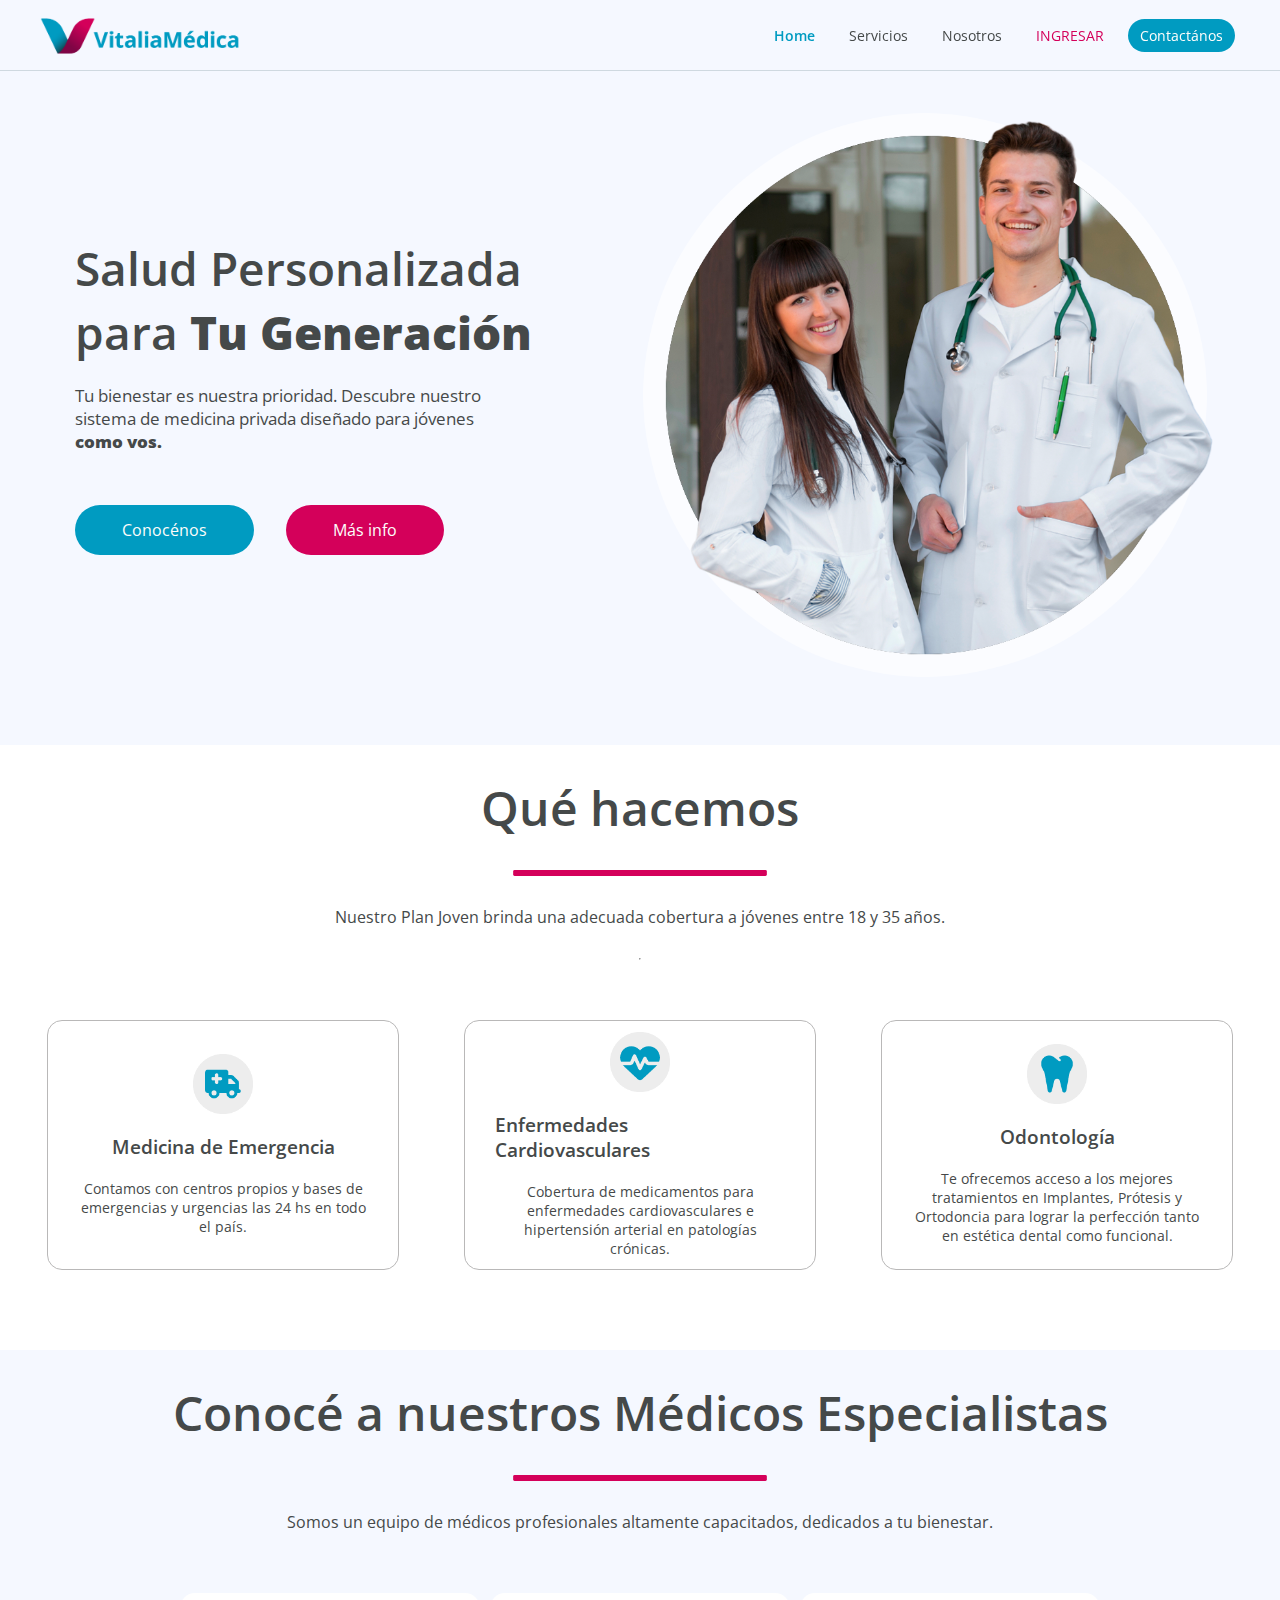
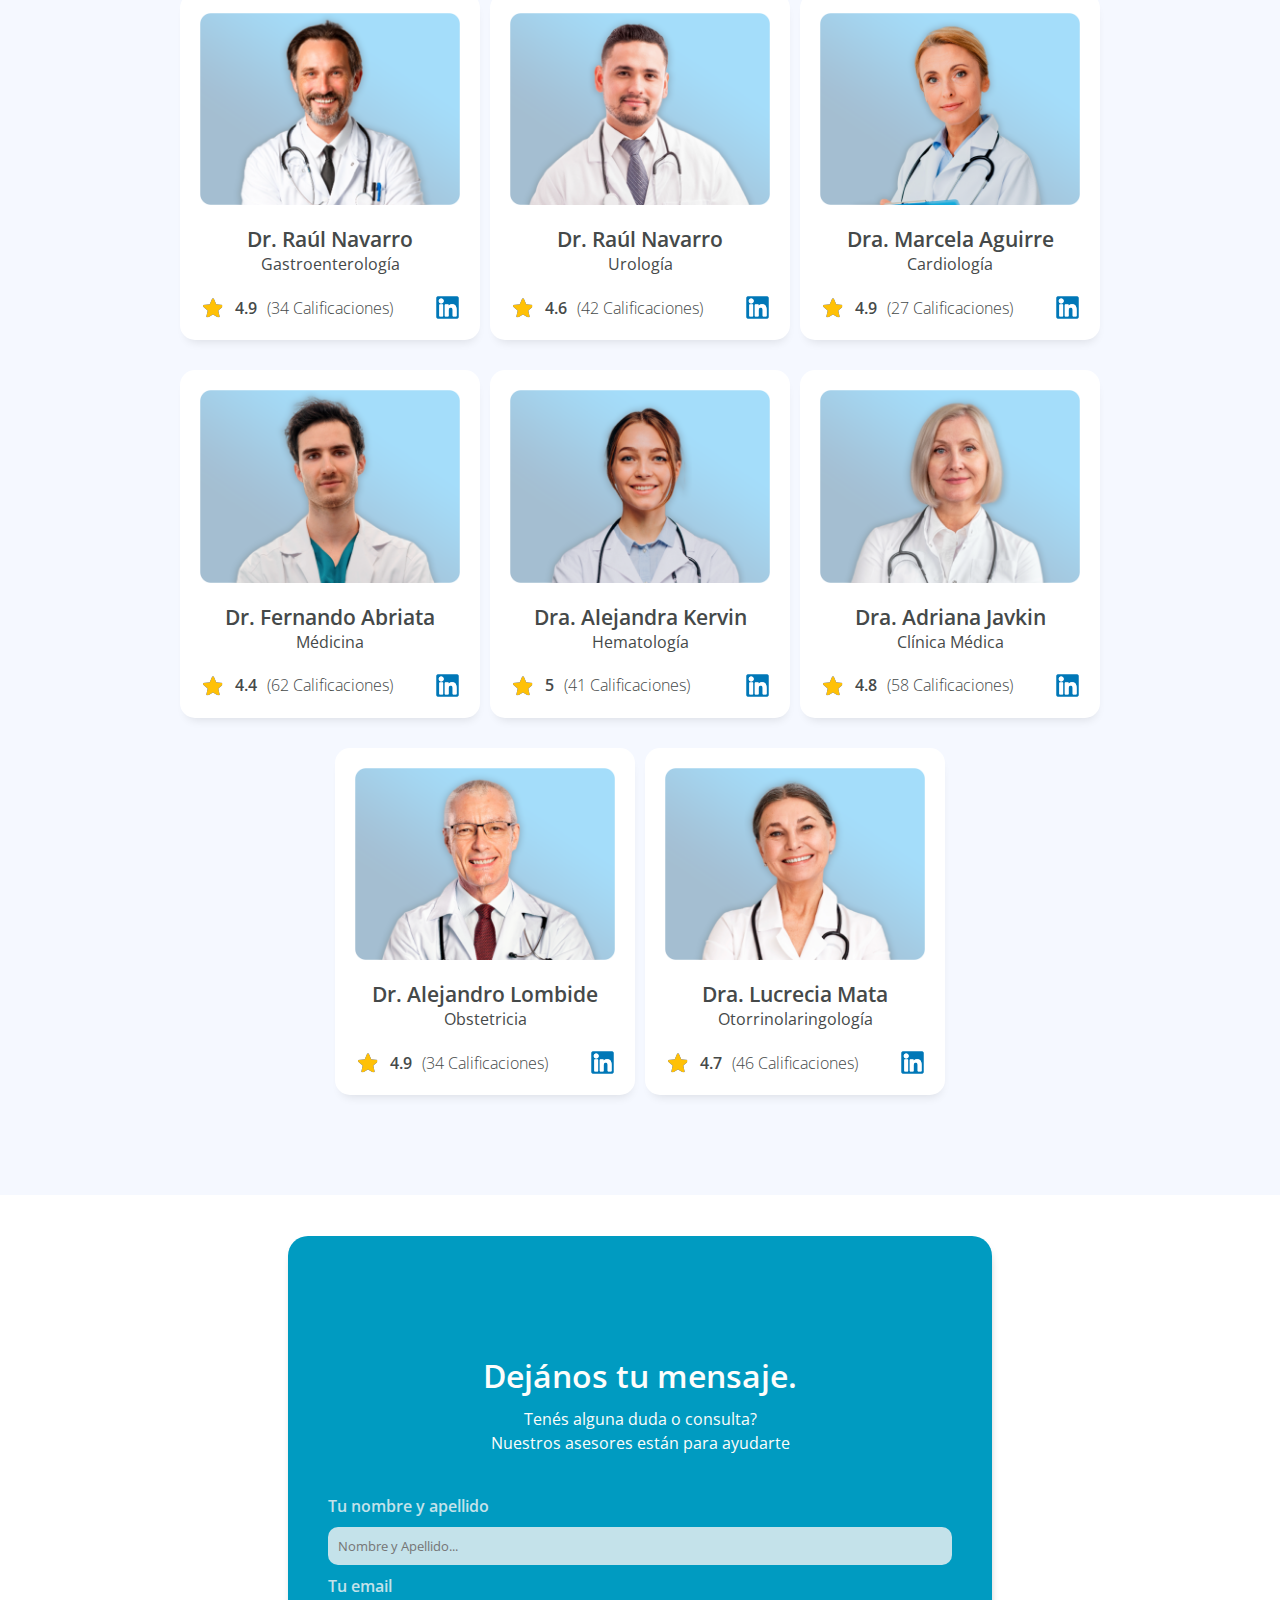
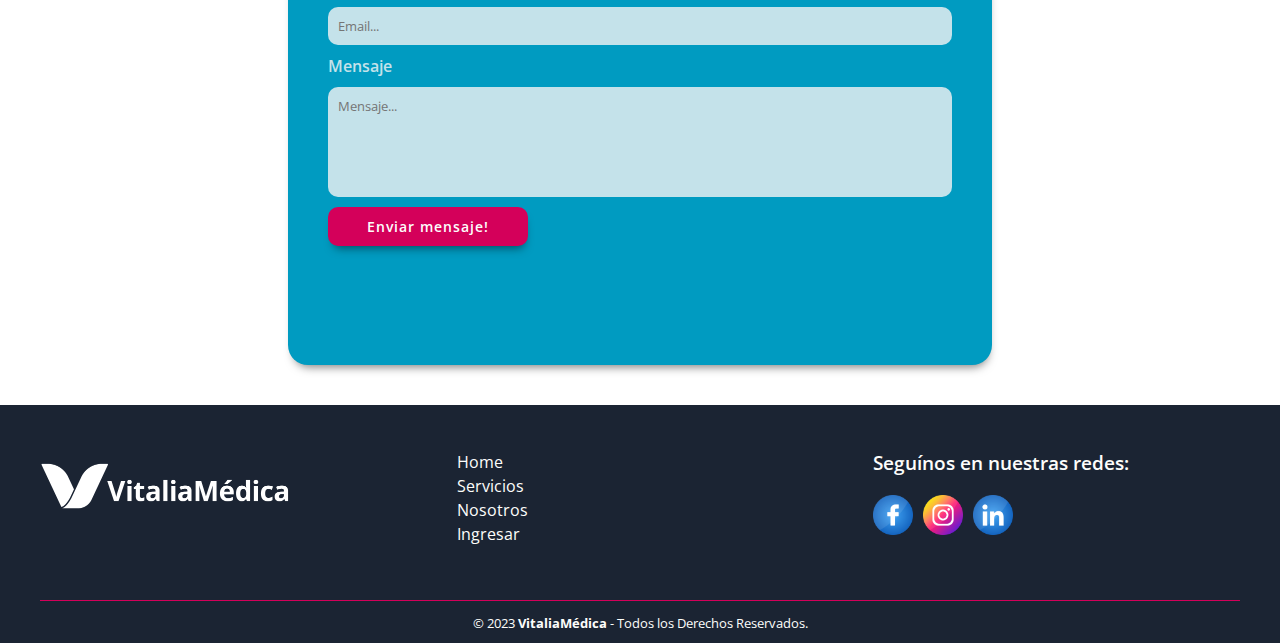
<file: index.html>
<!DOCTYPE html>
<html lang="en">
  <head>
    <meta charset="UTF-8" />
    <meta name="viewport" content="width=device-width, initial-scale=1.0" />
    <link
      rel="stylesheet"
      href="https://cdnjs.cloudflare.com/ajax/libs/font-awesome/6.4.2/css/all.min.css"
      integrity="sha512-z3gLpd7yknf1YoNbCzqRKc4qyor8gaKU1qmn+CShxbuBusANI9QpRohGBreCFkKxLhei6S9CQXFEbbKuqLg0DA=="
      crossorigin="anonymous"
      referrerpolicy="no-referrer"
    />
    <title>Integrador</title>
    <link rel="stylesheet" href="./assets/css/style.css" />
    <link rel="stylesheet" href="./assets/css/media.css" />
  </head>
  <body>
    <!-- Navbar -->
    <header>
      <img src="./assets/img/logo-1.png" alt="logo" class="logo" />

      <nav class="navbar">
        <input type="checkbox" id="check" />
        <label for="check" class="checkbtn">
          <i class="fa-solid fa-bars"></i
        ></label>
        <ul class="lista-nav">
          <li><a href="#hero">Home</a></li>
          <li><a href="#info">Servicios</a></li>
          <li><a href="#equipo">Nosotros</a></li>
          <li><a href="./pages/login.html" class="login">Ingresar</a></li>
          <li><a class="btn_nav" href="#contacto">Contactános</a></li>
        </ul>
      </nav>
    </header>

    <!-- Sección Hero -->
    <main>
      <section id="hero">
        <div class="hero-info">
          <h1>Salud Personalizada para <span>Tu Generación</span></h1>
          <p>
            Tu bienestar es nuestra prioridad. Descubre nuestro sistema de
            medicina privada diseñado para jóvenes <span>como vos.</span>
          </p>
          <div class="buttons_hero">
            <a href="#" class="btn_1">Conocénos</a>
            <a href="#" class="btn_2">Más info</a>
          </div>
        </div>
        <div class="hero-img">
          <img src="assets/img/img_hero.png" alt="Imagen principal" />
        </div>
      </section>

      <!-- About -->
      <section id="info">
        <h2>Qué hacemos</h2>
        <img src="assets/img/linea-div.svg" alt="linea-deco" class="linea" />
        <p>
          Nuestro Plan Joven brinda una adecuada cobertura a jóvenes entre 18 y
          35 años.
        </p>
        <hr />
        <div class="info-cards-container">
          <div class="info-card">
            <img src="assets/img/info/ambulancia.png" alt="Emergencias" />
            <h3>Medicina de Emergencia</h3>
            <p>
              Contamos con centros propios y bases de emergencias y urgencias
              las 24 hs en todo el país.
            </p>
          </div>
          <div class="info-card">
            <img src="assets/img/info/pulso.png" alt="Enfermedades Cardíacas" />
            <h3>Enfermedades Cardiovasculares</h3>
            <p>
              Cobertura de medicamentos para enfermedades cardiovasculares e
              hipertensión arterial en patologías crónicas.
            </p>
          </div>
          <div class="info-card">
            <img src="assets/img/info/diente.png" alt="Odontología" />
            <h3>Odontología</h3>
            <p>
              Te ofrecemos acceso a los mejores tratamientos en Implantes,
              Prótesis y Ortodoncia para lograr la perfección tanto en estética
              dental como funcional.
            </p>
          </div>
        </div>
      </section>

      <!-- Doctores -->
      <section id="equipo">
        <h2>Conocé a nuestros Médicos Especialistas</h2>
        <img src="assets/img/linea-div.svg" alt="linea-deco" class="linea" />
        <p>
          Somos un equipo de médicos profesionales altamente capacitados,
          dedicados a tu bienestar.
        </p>

        <!-- Tarjeta Médicos -->

        <div class="tarj-container">
          <!-- Tarjeta 1 -->

          <div class="medico">
            <img src="assets/img/med/med-2.png" alt="medico-2" />
            <div class="info-medico">
              <div class="data-medico">
                <h3>Dr. Raúl Navarro</h3>
                <p>Gastroenterología</p>
              </div>
            </div>
            <div class="med-review">
              <div class="med-calif">
                <img src="assets/img/tarj/estrella.png" alt="estrella" />
                <p class="puntos">4.9</p>
                <p class="calif">(34 Calificaciones)</p>
              </div>
              <div class="tarj-social">
                <a href="#"
                  ><img src="assets/img/tarj/ico_linkedin.png" alt="linkedin"
                /></a>
              </div>
            </div>
          </div>

          <!-- Tarjeta 2 -->

          <div class="medico">
            <img src="assets/img/med/med-1.png" alt="medico-1" />
            <div class="info-medico">
              <div class="data-medico">
                <h3>Dr. Raúl Navarro</h3>
                <p>Urología</p>
              </div>
            </div>
            <div class="med-review">
              <div class="med-calif">
                <img src="assets/img/tarj/estrella.png" alt="estrella" />
                <p class="puntos">4.6</p>
                <p class="calif">(42 Calificaciones)</p>
              </div>
              <div class="tarj-social">
                <a href="#"
                  ><img src="assets/img/tarj/ico_linkedin.png" alt="linkedin"
                /></a>
              </div>
            </div>
          </div>

          <!-- Tarjeta 3 -->

          <div class="medico">
            <img src="assets/img/med/med-3.png" alt="medico-3" />
            <div class="info-medico">
              <div class="data-medico">
                <h3>Dra. Marcela Aguirre</h3>
                <p>Cardiología</p>
              </div>
            </div>
            <div class="med-review">
              <div class="med-calif">
                <img src="assets/img/tarj/estrella.png" alt="estrella" />
                <p class="puntos">4.9</p>
                <p class="calif">(27 Calificaciones)</p>
              </div>
              <div class="tarj-social">
                <a href="#"
                  ><img src="assets/img/tarj/ico_linkedin.png" alt="linkedin"
                /></a>
              </div>
            </div>
          </div>

          <!-- Tarjeta 4 -->

          <div class="medico">
            <img src="assets/img/med/med-4.png" alt="medico-4" />
            <div class="info-medico">
              <div class="data-medico">
                <h3>Dr. Fernando Abriata</h3>
                <p>Médicina</p>
              </div>
            </div>
            <div class="med-review">
              <div class="med-calif">
                <img src="assets/img/tarj/estrella.png" alt="estrella" />
                <p class="puntos">4.4</p>
                <p class="calif">(62 Calificaciones)</p>
              </div>
              <div class="tarj-social">
                <a href="#"
                  ><img src="assets/img/tarj/ico_linkedin.png" alt="linkedin"
                /></a>
              </div>
            </div>
          </div>

          <!-- Tarjeta 5 -->

          <div class="medico">
            <img src="assets/img/med/med-5.png" alt="medico-5" />
            <div class="info-medico">
              <div class="data-medico">
                <h3>Dra. Alejandra Kervin</h3>
                <p>Hematología</p>
              </div>
            </div>
            <div class="med-review">
              <div class="med-calif">
                <img src="assets/img/tarj/estrella.png" alt="estrella" />
                <p class="puntos">5</p>
                <p class="calif">(41 Calificaciones)</p>
              </div>
              <div class="tarj-social">
                <a href="#"
                  ><img src="assets/img/tarj/ico_linkedin.png" alt="linkedin"
                /></a>
              </div>
            </div>
          </div>

          <!-- Tarjeta 6 -->

          <div class="medico">
            <img src="assets/img/med/med-6.png" alt="medico-6" />
            <div class="info-medico">
              <div class="data-medico">
                <h3>Dra. Adriana Javkin</h3>
                <p>Clínica Médica</p>
              </div>
            </div>
            <div class="med-review">
              <div class="med-calif">
                <img src="assets/img/tarj/estrella.png" alt="estrella" />
                <p class="puntos">4.8</p>
                <p class="calif">(58 Calificaciones)</p>
              </div>
              <div class="tarj-social">
                <a href="#"
                  ><img src="assets/img/tarj/ico_linkedin.png" alt="linkedin"
                /></a>
              </div>
            </div>
          </div>

          <!-- Tarjeta 7 -->

          <div class="medico">
            <img src="assets/img/med/med-7.png" alt="medico-7" />
            <div class="info-medico">
              <div class="data-medico">
                <h3>Dr. Alejandro Lombide</h3>
                <p>Obstetricia</p>
              </div>
            </div>
            <div class="med-review">
              <div class="med-calif">
                <img src="assets/img/tarj/estrella.png" alt="estrella" />
                <p class="puntos">4.9</p>
                <p class="calif">(34 Calificaciones)</p>
              </div>
              <div class="tarj-social">
                <a href="#"
                  ><img src="assets/img/tarj/ico_linkedin.png" alt="linkedin"
                /></a>
              </div>
            </div>
          </div>

          <!-- Tarjeta 8 -->

          <div class="medico">
            <img src="assets/img/med/med-8.png" alt="medico-8" />
            <div class="info-medico">
              <div class="data-medico">
                <h3>Dra. Lucrecia Mata</h3>
                <p>Otorrinolaringología</p>
              </div>
            </div>
            <div class="med-review">
              <div class="med-calif">
                <img src="assets/img/tarj/estrella.png" alt="estrella" />
                <p class="puntos">4.7</p>
                <p class="calif">(46 Calificaciones)</p>
              </div>
              <div class="tarj-social">
                <a href="#"
                  ><img src="assets/img/tarj/ico_linkedin.png" alt="linkedin"
                /></a>
              </div>
            </div>
          </div>
        </div>
        <!-- Fin tarjeta medicos -->
      </section>
    </main>

    <!-- Formulario Contacto -->

    <section id="contacto">
      <div class="container-form">
        <div class="formulario">
          <div class="texto">
            <h2>Dejános tu mensaje.</h2>
            <p>
              Tenés alguna duda o consulta? <br />Nuestros asesores están para
              ayudarte
            </p>
          </div>

          <form>
            <div class="input-box">
              <label for="">Tu nombre y apellido</label>
              <input type="text" placeholder="Nombre y Apellido..." required />
            </div>
            <div class="input-box">
              <label for="">Tu email</label>
              <input type="email" placeholder="Email..." required />
            </div>
            <div class="input-box">
              <label for="">Mensaje</label>
              <textarea
                name=""
                id=""
                cols="30"
                rows="5"
                placeholder="Mensaje..."
                required
              ></textarea>
            </div>
            <input type="submit" value="Enviar mensaje!" />
          </form>
        </div>
      </div>
    </section>

    <!-- Footer -->
    <footer class="footer">
      <div class="grupo-1">
        <div class="box">
          <figure>
            <a href="#"
              ><img src="assets/img/logo-2.png" alt="logo Negativo VM"
            /></a>
          </figure>
        </div>
        <div class="box">
          <ul>
            <li><a href="#hero">Home</a></li>
            <li><a href="#info">Servicios</a></li>
            <li><a href="#equipo">Nosotros</a></li>
            <li><a href="./pages/login.html">Ingresar</a></li>
          </ul>
        </div>
        <div class="box">
          <h3>Seguínos en nuestras redes:</h3>
          <div class="redes">
            <a href="#"
              ><img src="assets/img/rrss/facebook.png" alt="Logo Facebook"
            /></a>
            <a href="#"
              ><img src="assets/img/rrss/instagram.png" alt="Logo Instagram"
            /></a>
            <a href="#"
              ><img src="assets/img/rrss/linkedin.png" alt="Logo Linkedin"
            /></a>
          </div>
        </div>
      </div>
      <div class="grupo-2">
        <small
          >&copy; 2023 <b>VitaliaMédica</b> - Todos los Derechos
          Reservados.</small
        >
      </div>
    </footer>
  </body>
</html>
</file>
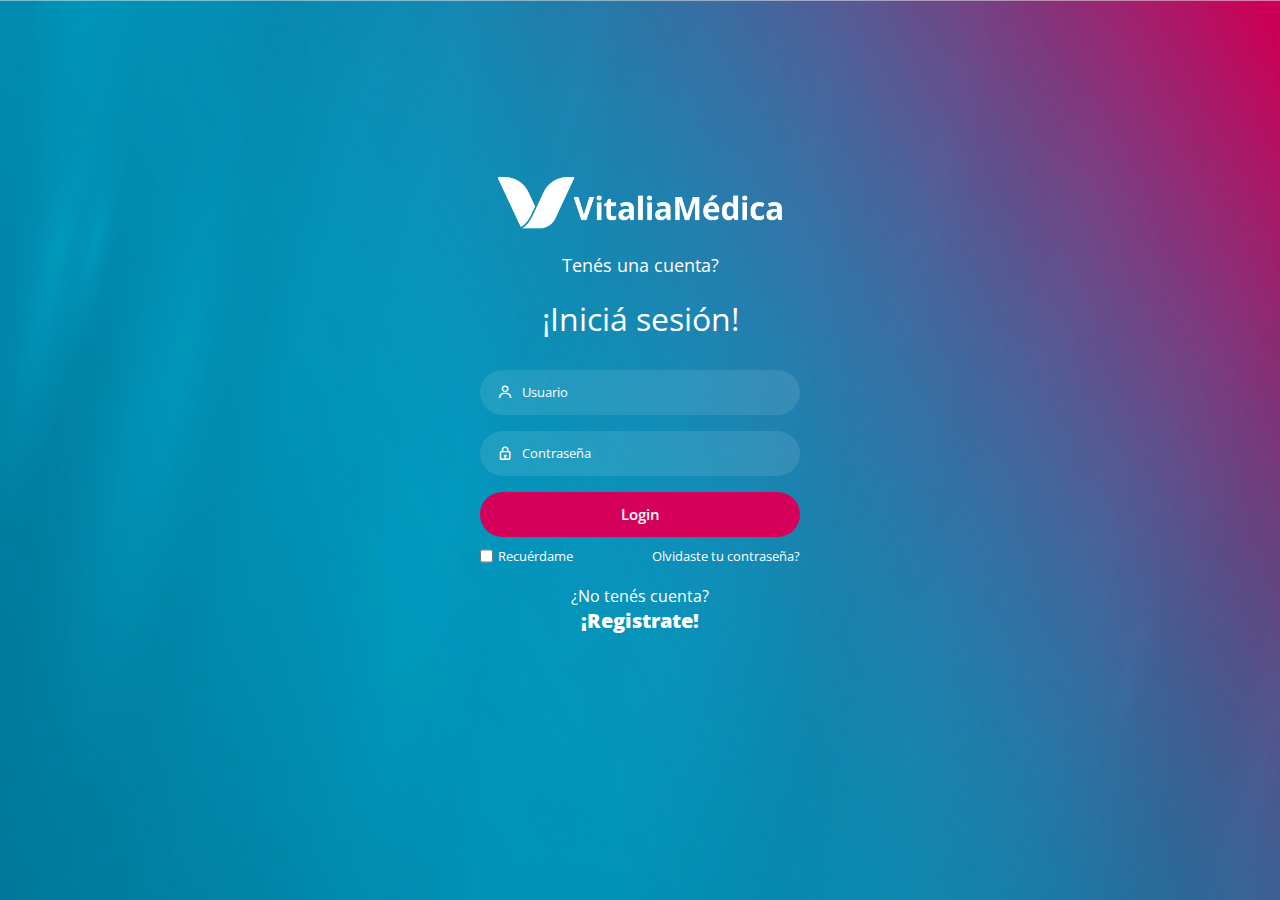
<file: pages/login.html>
<!DOCTYPE html>
<html lang="en">
  <head>
    <meta charset="UTF-8" />
    <meta name="viewport" content="width=device-width, initial-scale=1.0" />
    <link rel="stylesheet" href="/assets/css/style-page.css" />
    <link
      href="https://unpkg.com/boxicons@2.1.4/css/boxicons.min.css"
      rel="stylesheet"
    />

    <title>Portal Socios</title>
  </head>
  <body>
    <div class="loginBox">
      <div class="container">
        <a href="../index.html"><img src="/assets/img/logo-2.png" alt="Logo" /></a>
        <div class="top">
          <span>Tenés una cuenta?</span>
          <header>¡Iniciá sesión!</header>

          <div class="ingreso-datos">
            <input type="text" class="input" placeholder="Usuario" required />
            <i class="bx bx-user"></i>
          </div>
          <div class="ingreso-datos">
            <input
              type="password"
              class="input"
              placeholder="Contraseña"
              required
            />
            <i class="bx bx-lock"></i>
          </div>
          <div class="ingreso-datos">
            <input type="submit" class="submit" value="Login" />
          </div>

          <div class="bottom">
            <div class="left">
              <input type="checkbox" id="check" />
              <label for="check">Recuérdame</label>
            </div>
            <div class="derecha">
              <label><a href="#">Olvidaste tu contraseña?</a></label>
            </div>
          </div>
          <div class="link-registro">
            <p>¿No tenés cuenta?</p>
            <a href="/pages/register.html">¡Registrate!</a>
          </div>
        </div>
      </div>
    </div>
  </body>
</html>
</file>
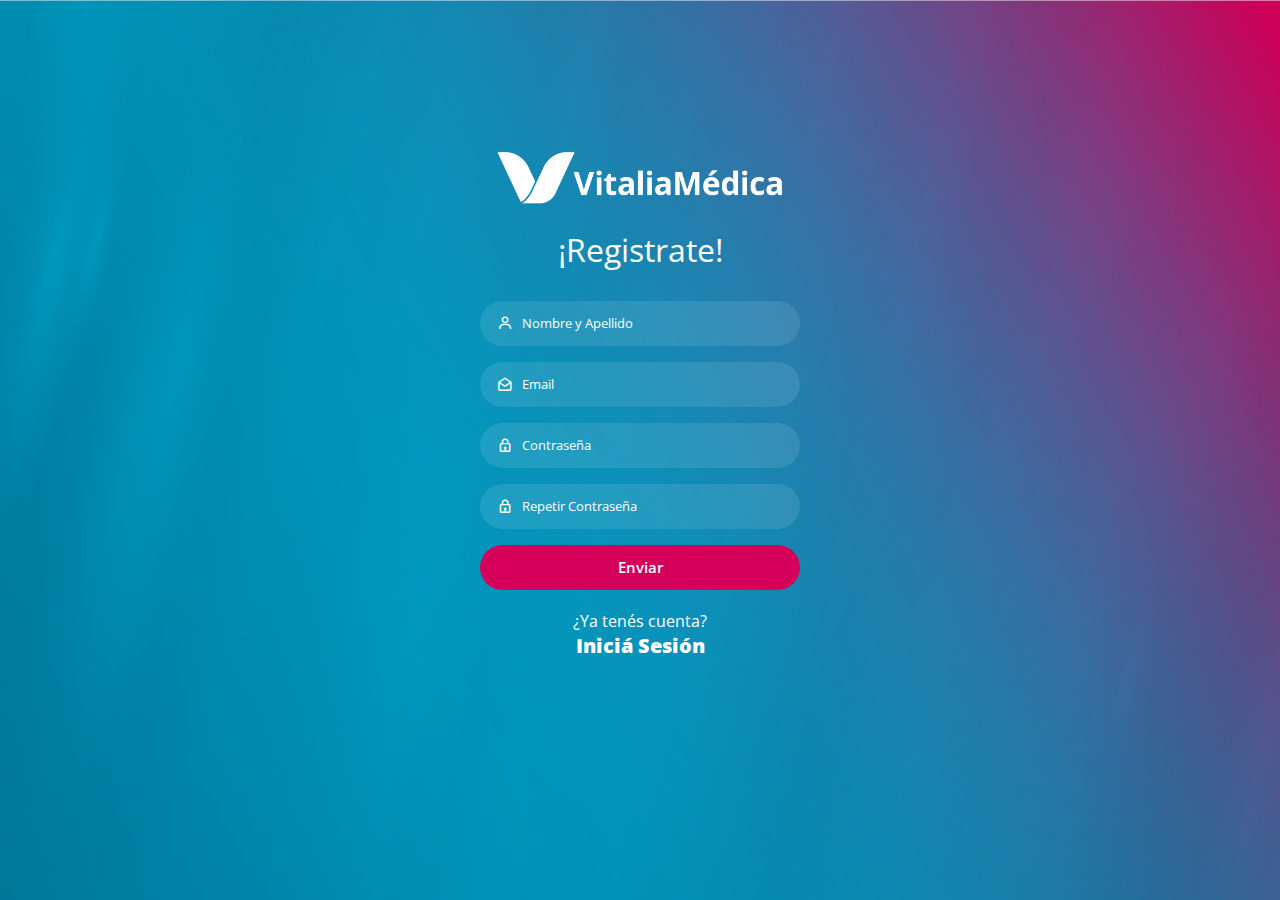
<file: pages/register.html>
<!DOCTYPE html>
<html lang="en">
  <head>
    <meta charset="UTF-8" />
    <meta name="viewport" content="width=device-width, initial-scale=1.0" />
    <link rel="stylesheet" href="/assets/css/style-page.css" />
    <link
      href="https://unpkg.com/boxicons@2.1.4/css/boxicons.min.css"
      rel="stylesheet"
    />

    <title>Portal Registro</title>
  </head>
  <body>
    <div class="loginBox">
      <div class="container">
        <a href="../index.html"
          ><img src="/assets/img/logo-2.png" alt="Logo"
        /></a>
        <div class="top">
          <header>¡Registrate!</header>

          <div class="ingreso-datos">
            <input
              type="text"
              class="input"
              placeholder="Nombre y Apellido"
              required
            />
            <i class="bx bx-user"></i>
          </div>

          <div class="ingreso-datos">
            <input type="email" class="input" placeholder="Email" required />
            <i class="bx bx-envelope-open"></i>
          </div>

          <div class="ingreso-datos">
            <input
              type="password"
              class="input"
              placeholder="Contraseña"
              required
            />
            <i class="bx bx-lock"></i>
          </div>

          <div class="ingreso-datos">
            <input
              type="password"
              class="input"
              placeholder="Repetir Contraseña"
              required
            />
            <i class="bx bx-lock"></i>
          </div>

          <div class="ingreso-datos">
            <input type="submit" class="submit" value="Enviar" />
          </div>

          <div class="link-registro">
            <p>¿Ya tenés cuenta?</p>
            <a href="/pages/login.html">Iniciá Sesión</a>
          </div>
        </div>
      </div>
    </div>
  </body>
</html>
</file>
<file: assets/css/style.css>
@import url("https://fonts.googleapis.com/css2?family=Open+Sans:wght@300;400;600;800&family=Roboto:wght@100;300;400;700;900&display=swap");

:root {
  --background: #ffffff;
  --primary: #009bc1;
  --primaryhover: #027d91;
  --card: #c4e2ea;
  --secondary: #1b2433;
  --acento: #d4005a;
  --acento-2: #7f0545;
  --bg-hero: #f5f8ff;
  /* Colores texto */
  --texto_1: #454949;
  --texto_2: #fdfdfb;
  /* Transiciones */
  --transicion: all 0.4s ease;
}

/* Reset */
* {
  margin: 0;
  padding: 0;
  box-sizing: border-box;
  text-decoration: none;
  list-style: none;
  font-family: "Open Sans", sans-serif;
  color: var(--texto_1);
  -webkit-font-smoothing: antialiased;
  scroll-behavior: smooth;
}

body {
  background: var(--background);
}

/* ======== Header ======== */
header {
  background: var(--bg-hero);
  display: flex;
  justify-content: space-between;
  align-items: center;
  padding: 0px 40px;
  height: 70px;
  position: fixed;
  width: 100%;
  box-shadow: 0 0 0 1px #cfd9e0;
  z-index: 2;
}

/* =========== Navbar ============= */

.logo {
  width: 200px;
}

.navbar i {
  font-size: 35px;
  color: var(--acento);
}
#check,
.checkbtn {
  display: none;
}

.menu-label i {
  font-size: 30px;
  color: var(--primary);
}
.lista-nav li {
  display: inline-block;
}

.lista-nav a {
  color: var(--texto_1);
  margin: 0px 5px;
  padding: 5px 10px;
  font-size: 14px;
  transition: all 0.5s ease;
  position: relative;
}
.lista-nav a:after {
  content: "";
  width: 0;
  height: 2px;
  background-color: var(--acento);
  position: absolute;
  bottom: 0;
  right: 50%;
  transition: all 0.5s ease;
  will-change: width;
}
.lista-nav a:hover:after {
  width: 100%;
  right: 0;
}
.lista-nav .btn_nav:hover:after {
  display: none;
}
.lista-nav .btn_nav {
  color: var(--texto_2);
}
.lista-nav li:first-child > a {
  font-weight: 600;
  color: var(--primary);
}
.lista-nav a:hover {
  color: var(--primary);
}
.btn_nav {
  display: inline-block;
  padding: 10px 27px;
  color: var(--texto_2);
  background: var(--primary);
  border-radius: 50px;
  border: 2px solid transparent;
  transition: all 0.4s ease;
}
.btn_nav:hover {
  border: 2px solid var(--primary);
  color: var(--primary);
  background: transparent;
}
.lista-nav .login {
  color: var(--acento);
  text-transform: uppercase;
}

/* ============= HERO SECTION =============== */

main {
  background: var(--background);
  display: flex;
  flex-direction: column;
  align-items: center;
  justify-content: center;
  width: 100%;
}
#hero {
  background: var(--bg-hero);
  background-size: cover;
  margin-top: 45px;
  display: flex;
  justify-content: center;
  align-items: center;
}

.hero-info {
  display: flex;
  flex-direction: column;
  align-items: flex-start;
  gap: 20px;
  width: 50%;
  padding-left: 70px;
}

.hero-info h1 {
  font-size: 2.9rem;
  font-weight: 600;
  width: 80%;
  min-width: 500px;
  color: var(--texto_h1);
}
.hero-info h1 span {
  font-weight: 800;
}

.hero-info p {
  font-size: 17px;
  color: var(--texto_h1);
  width: 90%;
  margin-bottom: 2rem;
}
.hero-info span {
  font-weight: 800;
}
.buttons_hero {
  display: flex;
  justify-content: center;
  align-items: center;
  gap: 2rem;
}
.btn_1 {
  color: var(--texto_2);
  background: var(--primary);
  padding: 14px 47px;
  border-radius: 90px;
}
.btn_1:hover {
  background: var(--primaryhover);
  color: var(--texto_2);
  transition: all 0.4s ease;
}
.btn_2 {
  color: var(--texto_2);
  background: var(--acento);
  padding: 14px 47px;
  border-radius: 90px;
}
.btn_2:hover {
  color: var(--texto_2);
  background: #7f0545;
  transition: all 0.4s ease;
}
.hero-img {
  width: 700px;
  display: flex;
  flex-direction: column;
}

/* ================ Info Section =========== */

#info {
  padding: 30px 0 50px;
  display: flex;
  flex-direction: column;
  justify-content: center;
  align-items: center;
  gap: 30px;
}
#info h2 {
  font-size: 3rem;
  font-weight: 600;
}
.linea {
  width: 254px;
}
.info-cards-container {
  display: flex;
  gap: 65px;
  padding: 30px;
}

.info-card {
  background: var(--background);
  width: 352px;
  height: 250px;
  padding: 40px 30px;
  border-radius: 15px;
  display: flex;
  flex-direction: column;
  align-items: center;
  justify-content: center;
  gap: 20px;
  border-style: solid;
  border-color: #b9b8b8;
  border-width: 0.1rem;
}
.info-card img {
  width: 60px;
}
.info-card h3 {
  font-weight: 600;
}
.info-card p {
  text-align: center;
  font-size: 14px;
}
/* =============== Doctores ============ */
#equipo {
  padding: 30px 0 50px;
  display: flex;
  flex-direction: column;
  justify-content: center;
  align-items: center;
  gap: 30px;
  background: var(--bg-hero);
  background-size: cover;
}
#equipo h2 {
  font-size: 3rem;
  font-weight: 600;
}

/* ======== Tarjetas ========= */
.tarj-container {
  display: flex;
  flex-wrap: wrap;
  justify-content: center;
  gap: 10px;
  padding: 30px;
}
.medico {
  background: var(--background);
  width: 300px;
  padding: 20px;
  border-radius: 15px;
  display: flex;
  flex-direction: column;
  justify-content: center;
  gap: 20px;
  margin-bottom: 20px;
  box-shadow: 1px 7px 10px -5px rgba(0, 0, 0, 0.1);
}
.info-medico {
  display: flex;
  flex-direction: column;
  gap: 10px;
}
.data-medico h3 {
  display: flex;
  align-items: center;
  justify-content: center;
  font-weight: 600;
  font-size: 1.3rem;
}
.data-medico p {
  display: flex;
  align-items: center;
  justify-content: center;
  font-size: 1rem;
}

.med-review {
  display: flex;
  justify-content: space-between;
}
.med-calif {
  display: flex;
  align-items: center;
  gap: 10px;
}
.tarj-social {
  display: flex;
  align-items: center;
  justify-content: center;
}
.tarj-social img {
  display: flex;
  align-items: center;
}
.puntos {
  font-weight: 600;
}
.calif {
  font-weight: 300;
}

/* ======== Formulario ========= */

#contacto {
  position: relative;
  width: 100%;
  height: 90vh;
  display: grid;
  place-items: center;
  z-index: 1;
}
.container-form {
  position: relative;
  display: grid;
  gap: 20px;
  padding: 40px;
  width: 55%;
  height: 90%;
  background: var(--primary);
  box-shadow: 1px 7px 10px -5px rgba(0, 0, 0, 0.5);
  border-radius: 20px;
}
#contacto .container-form .formulario {
  position: relative;
  display: flex;
  justify-content: center;
  flex-direction: column;
  width: 100%;
}
#contacto .container-form .formulario form {
  width: 100%;
  margin-top: 20px;
}
#contacto .container-form .texto h2 {
  text-align: center;
  color: var(--texto_2);
  font-size: 2rem;
  margin-bottom: 10px;
  font-weight: 600;
}
#contacto .container-form .texto p {
  text-align: center;
  color: var(--texto_2);
  line-height: 1.5;
  margin-bottom: 20px;
}
#contacto .container-form .formulario form .input-box {
  display: flex;
  flex-direction: column;
  margin-bottom: 10px;
}
#contacto .container-form .formulario form .input-box label {
  color: var(--card);
  font-weight: 600;
  margin-bottom: 10px;
}
#contacto .container-form .formulario form .input-box input[type="text"],
#contacto .container-form .formulario form .input-box input[type="email"],
#contacto .container-form .formulario form .input-box textarea {
  border: none;
  background: var(--card);
  padding: 10px;
  border-radius: 10px;
  color: var(--primaryhover);
  resize: none;
}
#contacto .container-form .formulario form .input-box input[type="text"]:focus,
#contacto .container-form .formulario form .input-box input[type="email"]:focus,
#contacto .container-form .formulario form .input-box textarea:focus {
  outline: 1px solid var(--acento-2);
}
#contacto .container-form .formulario form input[type="submit"] {
  background: var(--acento);
  display: inline-block;
  text-align: center;
  font-size: 0.9rem;
  font-weight: 600;
  width: 200px;
  padding: 10px;
  border-radius: 10px;
  color: var(--texto_2);
  letter-spacing: 1px;
  border: none;
  cursor: pointer;
  box-shadow: 1px 7px 10px -5px rgba(0, 0, 0, 0.5);
  transition: 0.3s;
}
#contacto .container-form .formulario form input[type="submit"]:hover {
  background: var(--acento-2);
}
#contacto .container-form .img-form {
  display: flex;
  justify-content: center;
  align-items: center;
  flex-direction: column;
}
#contacto .container-form .img-form .img-form {
  position: relative;
  width: 350px;
  height: 350px;
}
#contacto .container-form .img-form .img-form img {
  position: absolute;
  top: 0;
  left: 0;
  width: 100%;
  height: 100%;
  object-fit: cover;
}
/* ======== Footer ========= */

.footer {
  width: 100%;
  background-color: var(--secondary);
}
.footer .grupo-1 {
  width: 100%;
  max-width: 1200px;
  margin: auto;
  display: grid;
  grid-template-columns: repeat(3, 1fr);
  gap: 50px;
  padding: 45px 0;
  /* background: red; */
  border-bottom: solid 1px var(--acento);
}
.footer .grupo-1 .box figure {
  width: 100%;
  height: 100%;
}
.footer .grupo-1 .box figure img {
  width: 250px;
}
.footer .grupo-1 .box a {
  color: var(--texto_2);
  display: flex;
  justify-content: flex-start;
  line-height: 1.5em;
}

.footer .grupo-1 ul {
  display: flex;
  flex-direction: column;
}
.footer .grupo-1 h3 {
  color: var(--texto_2);
  font-weight: 600;
}
.redes {
  display: flex;
  justify-content: flex-start;
  gap: 10px;
  padding: 20px 0;
}
.footer .grupo-1 .box img {
  width: 40px;
}
.footer .grupo-2 {
  background: var(--secondary);
  padding: 10px 10px;
  text-align: center;
}
.footer .grupo-2 small,
.footer .grupo-2 b {
  color: var(--texto_2);
}
</file>
<file: assets/css/media.css>
/* Tablet */

/* * {
  border: 1px solid red;
} */

@media (max-width: 2560px) {
  #hero {
    width: inherit;
    padding: 0 55px;
  }
  #equipo {
    width: inherit;
  }
}

@media (max-width: 992px) {
  nav ul li a {
    font-size: 16px;
  }
  #contacto {
    height: 700px;
  }
  #contacto .container-form {
    height: 600px;
  }
  .footer {
    width: 100%;
  }
  .footer .grupo-1 {
    display: flex;
    align-items: center;
    justify-content: space-around;
  }

  @media (max-width: 768px) {
    .checkbtn {
      display: block;
    }
    .navbar ul {
      position: fixed;
      width: 100%;
      height: 100vh;
      background: #f5f8ff;
      top: 70px;
      left: -100%;
      text-align: center;
      transition: all 0.5s;
    }
    .navbar ul li {
      display: flex;
      align-items: center;
      justify-content: center;
      margin: 50px 0;
      line-height: 30px;
    }
    .navbar ul a {
      font-size: 30px;
      font-weight: 400;
    }
    nav .btn_nav {
      padding: 15px 40px;
    }
    #check:checked ~ ul {
      left: 0;
    }
  }

  .hero-info {
    height: 100vh;
    width: 100%;
    text-align: center;
    align-items: center;
    justify-content: center;
    gap: 30px;
    padding: 30px;
  }
  .hero-info h1 {
    width: 100%;
    max-width: 700px;
    font-size: 70px;
  }
  .hero-img {
    display: none;
  }

  /* Info */

  #info {
    width: 100%;
  }
  .info-cards-container {
    display: flex;
    max-width: 100%;
    gap: 20px;
  }
  .info-card {
    height: 290px;
  }
  .info-card h3 {
    text-align: center;
  }

  /* Formulario */

  .container-form {
    width: 80%;
  }
  #equipo h2 {
    text-align: center;
  }
}

/* ========= Celu ======= */

@media (max-width: 320px) {
  header {
    background: var(--bg-hero);
    padding: 0;
    display: flex;
    justify-content: space-around;
  }
  #hero {
    width: 100%;
    display: flex;
    justify-content: center;
  }

  .hero-info {
    height: 100vh;
    width: 100%;
    display: flex;
    padding: 30px;
  }
  .hero-info h1 {
    text-align: center;
    font-weight: 600;
    min-width: 300px;
    font-size: 35px;
  }
  .hero-info h1 span {
    font-weight: 800;
  }
  .hero-info p {
    min-width: 280px;
  }

  .buttons_hero {
    display: flex;
    flex-direction: column;
    gap: 10px;
  }
  .buttons_hero .btn_2 {
    padding: 12px 55px;
  }
  .info-cards-container {
    display: flex;
    flex-direction: column;
  }
  .info-card {
    display: flex;
    flex-direction: column;
    align-items: center;
    /* justify-content: center; */
    width: 100%;
  }
  #info h2 {
    min-width: 250px;
    text-align: center;
    font-size: 30px;
  }

  #info p {
    text-align: center;
    max-width: 90%;
  }
  #equipo {
    width: 100%;
  }
  #equipo h2 {
    min-width: 250px;
    text-align: center;
    font-size: 30px;
  }
  #equipo p {
    text-align: center;
    max-width: 90%;
  }
  .tarj-container {
    width: 100%;
  }
  #contacto {
    display: flex;
    align-items: center;
    justify-content: center;
  }
  #contacto .container-form {
    height: 600px;
    width: 95%;
    display: flex;
    justify-content: center;
    align-items: center;
  }
  #contacto .container-form .formulario {
    position: relative;
    width: 120%;
    display: flex;
    justify-content: center;
    align-items: center;
  }
  .footer .grupo-1 {
    display: flex;
    flex-direction: column;
  }
  .footer .redes {
    display: flex;
    align-items: center;
    justify-content: center;
  }
}
</file>
<file: assets/css/style-page.css>
@import url("https://fonts.googleapis.com/css2?family=Open+Sans:wght@300;400;600;800&family=Roboto:wght@100;300;400;700;900&display=swap");

:root {
  --background: #ffffff;
  --primary: #009bc1;
  --primaryhover: #027d91;
  --card: #c4e2ea;
  --secondary: #1b2433;
  --acento: #d4005a;
  --acento-2: #7f0545;
  --bg-hero: #f5f8ff;
  /* Colores texto */
  --texto_1: #454949;
  --texto_2: #fdfdfb;
  /* Transiciones */
  --transicion: all 0.4s ease;
}

/* Reset */
* {
  margin: 0;
  padding: 0;
  box-sizing: border-box;
  text-decoration: none;
  list-style: none;
  font-family: "Open Sans", sans-serif;
  -webkit-font-smoothing: antialiased;
  scroll-behavior: smooth;
}

body {
  background-image: url(../img/fondo-deg.jpg);
  background-size: cover;
  background-repeat: no-repeat;
  background-position: center;
  background-attachment: fixed;
}
.loginBox img {
  display: block;
  width: 90%;
  margin: auto;
}

.loginBox {
  display: flex;
  justify-content: center;
  align-items: center;
  min-height: 90vh;
}
.container {
  width: 350px;
  display: flex;
  flex-direction: column;
  padding: 0 15px 0 15px;
}

span {
  color: var(--texto_2);
  font-size: 1.1rem;
  display: flex;
  justify-content: center;
  padding: 10px 0 10px 0;
}
header {
  color: var(--texto_2);
  font-size: 2rem;
  display: flex;
  justify-content: center;
  padding: 10px 0 30px 0;
}
.ingreso-datos {
  display: flex;
  flex-direction: column;
}
.input {
  height: 45px;
  border: none;
  outline: none;
  border-radius: 30px;
  color: var(--background);
  padding: 0 0 0 42px;
  background: rgba(255, 255, 255, 0.1);
}
i {
  position: relative;
  top: -31px;
  left: 17px;
  color: var(--texto_2);
}
::-webkit-input-placeholder {
  color: var(--texto_2);
}
.submit {
  border: none;
  border-radius: 30px;
  font-size: 15px;
  font-weight: 600;
  color: var(--texto_2);
  height: 45px;
  outline: none;
  width: 100%;
  background: var(--acento);
  cursor: pointer;
  transition: 0.3s;
}
.submit:hover {
  background: var(--acento-2);
  box-shadow: 1px 7px 10px -5px rgba(0, 0, 0, 0.5);
}
.bottom {
  display: flex;
  flex-direction: row;
  justify-content: space-between;
  font-size: small;
  color: #fff;
  margin-top: 10px;
}
.left {
  display: flex;
  gap: 5px;
}
.derecha a{
  color: #fff;
}
.label a {
  color: #fff;
  text-decoration: none;
}
.link-registro {
  justify-content: space-around;
  font-size: medium;
  text-align: center;
  margin: 20px 0 15px;
}
.link-registro p {
  color: #fff;
}
.link-registro a {
  color: #fff;
  font-size: 20px;
  font-weight: 900;
  text-decoration: none;
}
</file>
